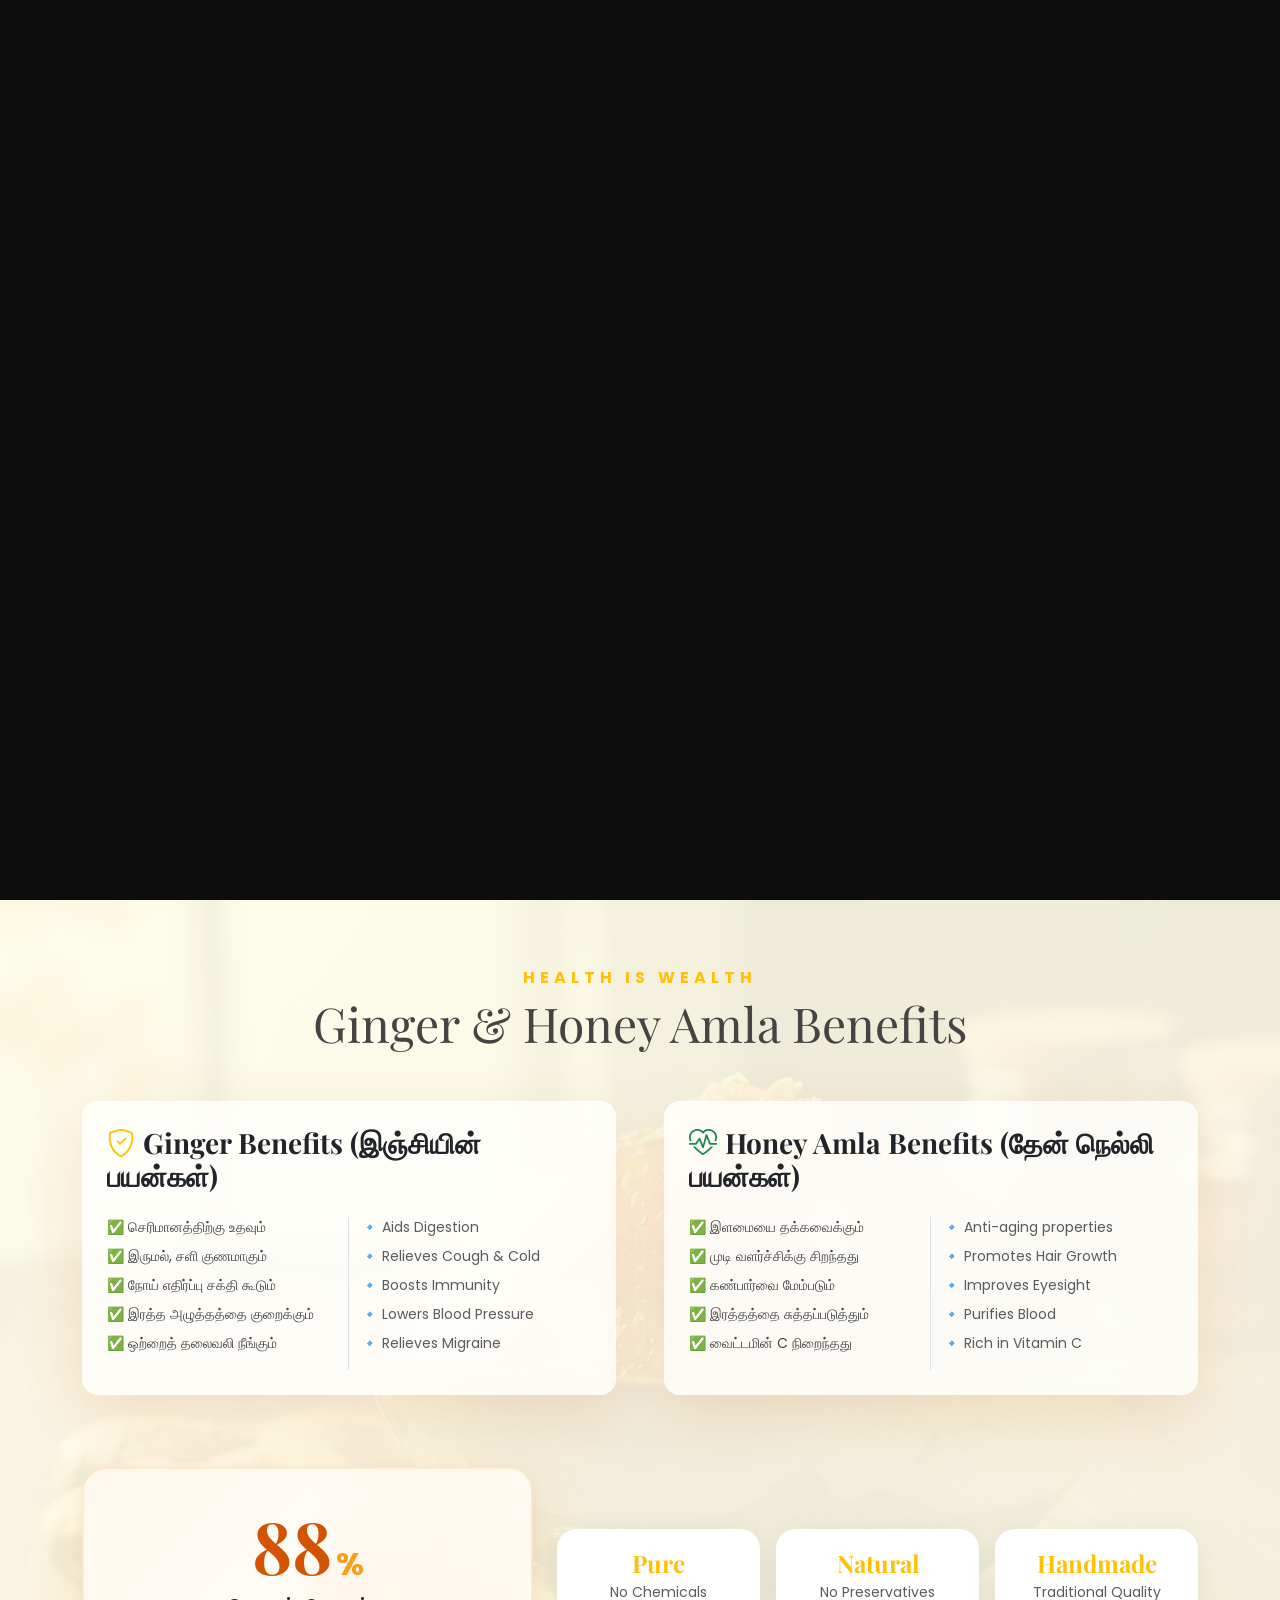
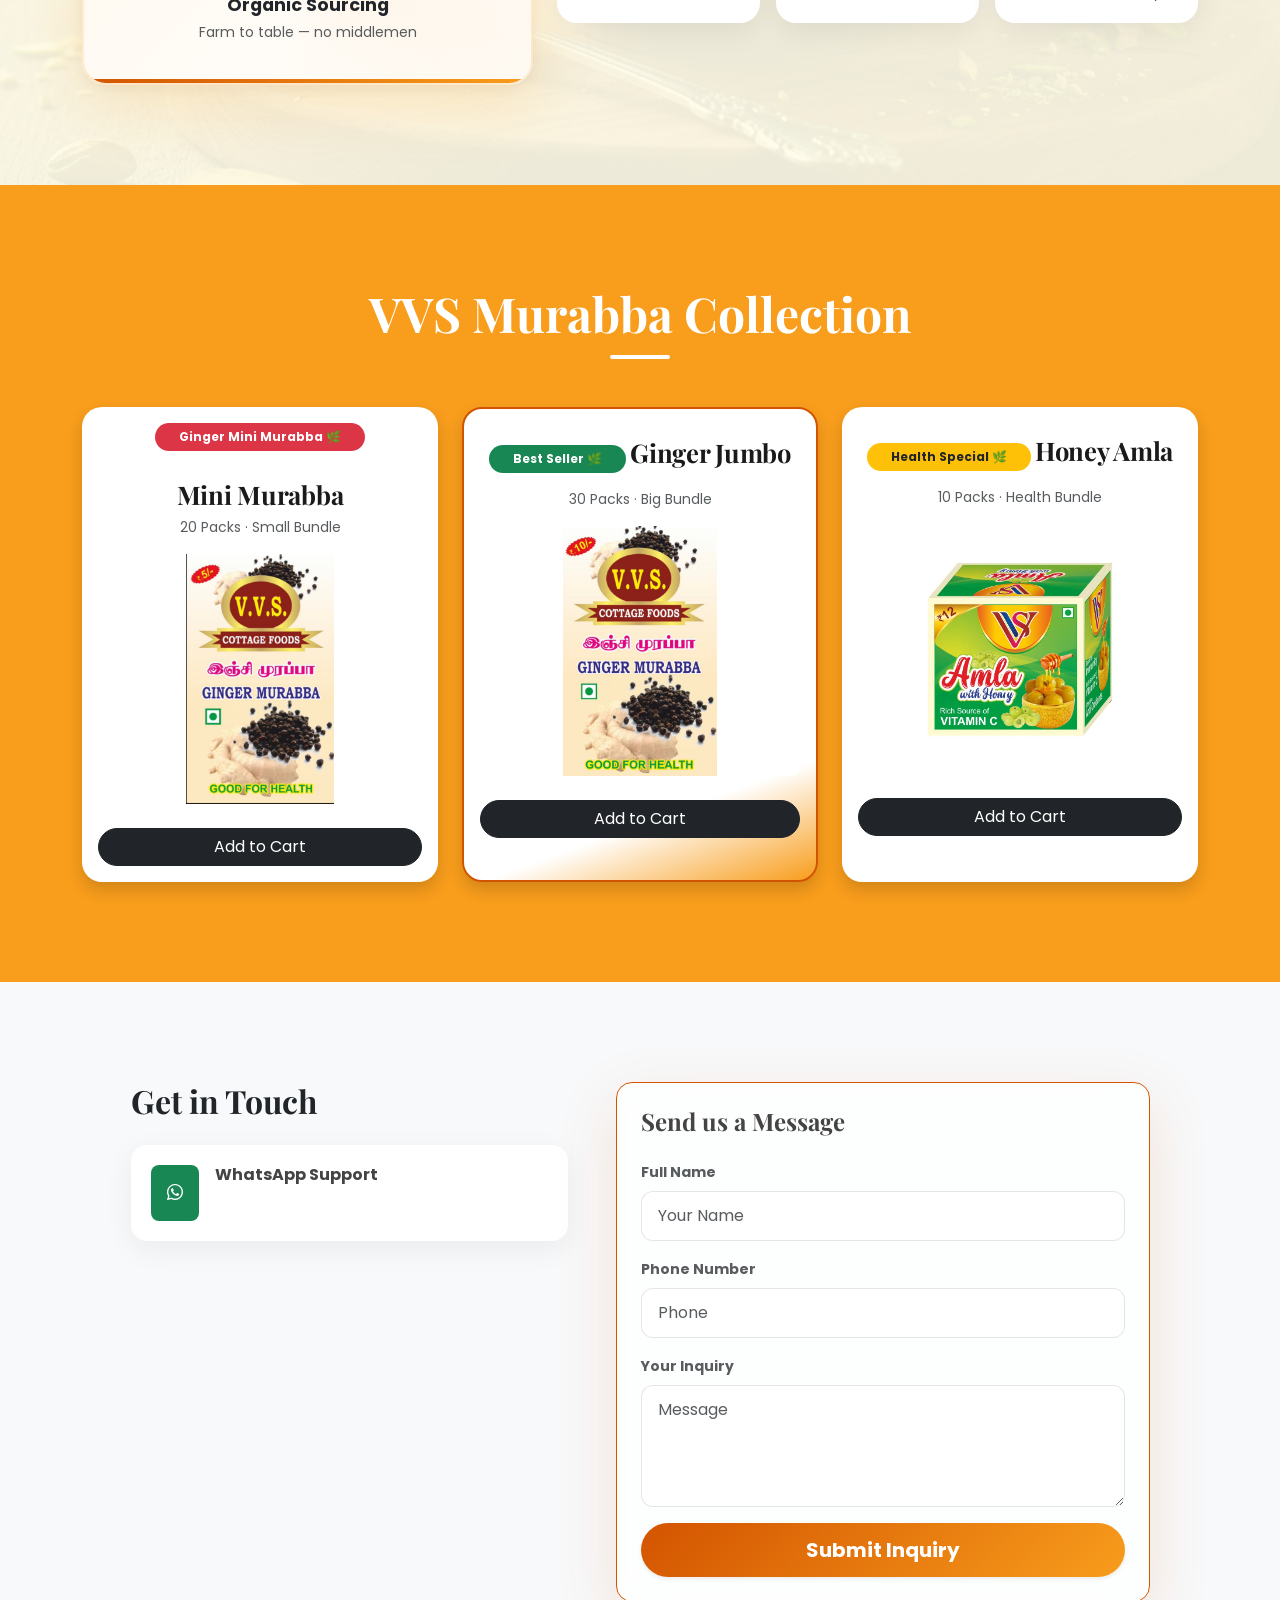
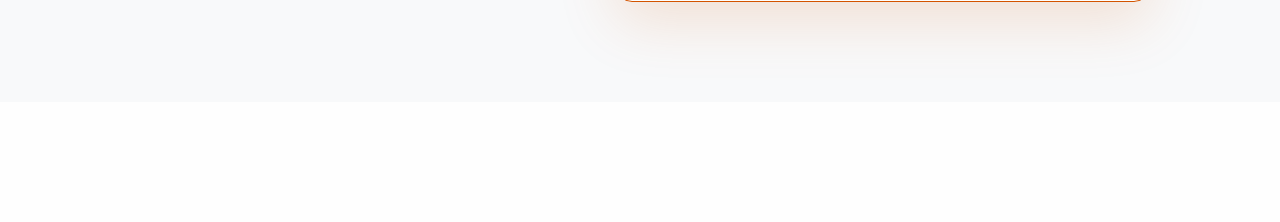
<file: index.html>
<!DOCTYPE html>
<html lang="en">

<head>
    <meta charset="UTF-8">
    <meta name="viewport" content="width=device-width, initial-scale=1.0">
    <title>VVS Ginger Murabba | Premium Candies</title>
    <link href="https://cdn.jsdelivr.net/npm/bootstrap@5.3.0/dist/css/bootstrap.min.css" rel="stylesheet">
    <link href="https://fonts.googleapis.com/css2?family=Playfair+Display:ital,wght@0,400;0,700;1,400&family=Poppins:wght@300;400;600&display=swap" rel="stylesheet">
    <link rel="stylesheet" href="https://cdn.jsdelivr.net/npm/bootstrap-icons@1.11.0/font/bootstrap-icons.css">
    <link rel="stylesheet" href="style.css">
</head>

<body>

<!-- ══════════════════════════════════════════════
     PREMIUM LUXURY LOADER
══════════════════════════════════════════════ -->
<div id="page-loader">
    <div class="loader-ambient"></div>
    <div class="loader-shimmer"></div>
    <div class="loader-orb"></div>
    <div class="loader-orb"></div>
    <div class="loader-orb"></div>
    <div class="loader-veil loader-veil-left"></div>
    <div class="loader-veil loader-veil-right"></div>
    <div class="loader-inner">
        <div class="loader-emblem">
            <svg class="loader-ring-svg" viewBox="0 0 120 120" xmlns="http://www.w3.org/2000/svg">
                <circle class="loader-ring-track" cx="60" cy="60" r="54"/>
                <circle class="loader-ring-fill" cx="60" cy="60" r="54"/>
            </svg>
            <div class="loader-logo-box">
                <span class="loader-logo-vvs">VVS</span>
            </div>
        </div>
        <div class="loader-brand-name">
            <span class="lbn-char" style="--ci:0">G</span><span class="lbn-char" style="--ci:1">i</span><span class="lbn-char" style="--ci:2">n</span><span class="lbn-char" style="--ci:3">g</span><span class="lbn-char" style="--ci:4">e</span><span class="lbn-char" style="--ci:5">r</span>
            <span class="lbn-space"> </span>
            <span class="lbn-char lbn-gold" style="--ci:6">M</span><span class="lbn-char lbn-gold" style="--ci:7">u</span><span class="lbn-char lbn-gold" style="--ci:8">r</span><span class="lbn-char lbn-gold" style="--ci:9">a</span><span class="lbn-char lbn-gold" style="--ci:10">b</span><span class="lbn-char lbn-gold" style="--ci:11">b</span><span class="lbn-char lbn-gold" style="--ci:12">a</span>
        </div>
        <div class="loader-tagline-lux">Traditional Taste · Premium Quality</div>
        <div class="loader-progress-wrap">
            <div class="loader-progress-line"></div>
        </div>
    </div>
</div>

<!-- PAGE WIPE OVERLAY -->
<div id="page-wipe"></div>

<!-- ══════════════════════════════════════════════
     NAVBAR
══════════════════════════════════════════════ -->
<nav class="navbar navbar-expand-lg sticky-top shadow-sm" id="mainNav">
    <div class="container">
        <a class="navbar-brand fw-bold" href="#home">
            <span style="color: #f89d1c;">VVS</span> GINGER MURABBA
        </a>
        <button class="navbar-toggler" type="button" data-bs-toggle="collapse" data-bs-target="#navbarNav">
            <span class="navbar-toggler-icon"></span>
        </button>
        <div class="collapse navbar-collapse" id="navbarNav">
            <ul class="navbar-nav ms-auto text-center">
                <li class="nav-item"><a class="nav-link" href="#home">HOME</a></li>
                <li class="nav-item"><a class="nav-link" href="#about">PRODUCTS BENEFITS</a></li>
                <li class="nav-item"><a class="nav-link" href="#candies">MURABBA TYPES</a></li>
                <li class="nav-item"><a class="nav-link" href="#contact">CONTACT</a></li>
            </ul>
        </div>
    </div>
</nav>

<!-- ══════════════════════════════════════════════
     HERO SECTION
══════════════════════════════════════════════ -->
<header id="home" class="hero-section">
    <div class="hero-parallax-bg" id="heroBg"></div>
    <div class="hero-overlay"></div>
    <div class="container text-center hero-content" id="heroContent">
        <div class="kinetic-line" style="--delay:0.2s">
            <span class="kinetic-word">VVS</span>
        </div>
        <div class="kinetic-line" style="--delay:0.5s">
            <span class="kinetic-word">Ginger</span>
        </div>
        <div class="kinetic-line" style="--delay:0.8s">
            <span class="kinetic-word w-gold">Murabba</span>
        </div>
        <p class="hero-sub kinetic-fade" style="--delay:1.2s">Traditional Taste. Modern Health. Premium Quality.</p>
        <a href="#candies" class="btn btn-ginger btn-lg kinetic-fade" style="--delay:1.5s">View Our Murabba Menu</a>
    </div>
    <div class="hero-particles" id="heroParticles"></div>
</header>

<!-- ══════════════════════════════════════════════
     ABOUT / BENEFITS
══════════════════════════════════════════════ -->
<section id="about" class="section-padding reveal-section">
    <div class="container">
        <div class="text-center mb-5 reveal-up" style="--rv:0s">
            <h6 class="text-warning fw-bold text-uppercase letter-space">Health is Wealth</h6>
            <h2 class="display-5 mb-4">Ginger & Honey Amla Benefits</h2>
        </div>

        <div class="row g-5">
            <div class="col-lg-6 reveal-up" style="--rv:0.15s">
                <div class="glass-card p-4 rounded-4 h-100 border-top border-warning border-5">
                    <h3 class="fw-bold mb-4 text-dark"><i class="bi bi-shield-check text-warning me-2"></i>Ginger Benefits (இஞ்சியின் பயன்கள்)</h3>
                    <div class="row">
                        <div class="col-6 border-end">
                            <ul class="list-unstyled small">
                                <li class="mb-2 benefit-item">✅ செரிமானத்திற்கு உதவும்</li>
                                <li class="mb-2 benefit-item">✅ இருமல், சளி குணமாகும்</li>
                                <li class="mb-2 benefit-item">✅ நோய் எதிர்ப்பு சக்தி கூடும்</li>
                                <li class="mb-2 benefit-item">✅ இரத்த அழுத்தத்தை குறைக்கும்</li>
                                <li class="mb-2 benefit-item">✅ ஒற்றைத் தலைவலி நீங்கும்</li>
                            </ul>
                        </div>
                        <div class="col-6">
                            <ul class="list-unstyled small text-muted">
                                <li class="mb-2 benefit-item">🔹 Aids Digestion</li>
                                <li class="mb-2 benefit-item">🔹 Relieves Cough & Cold</li>
                                <li class="mb-2 benefit-item">🔹 Boosts Immunity</li>
                                <li class="mb-2 benefit-item">🔹 Lowers Blood Pressure</li>
                                <li class="mb-2 benefit-item">🔹 Relieves Migraine</li>
                            </ul>
                        </div>
                    </div>
                </div>
            </div>

            <div class="col-lg-6 reveal-up" style="--rv:0.3s">
                <div class="glass-card p-4 rounded-4 h-100 border-top border-success border-5">
                    <h3 class="fw-bold mb-4 text-dark"><i class="bi bi-heart-pulse text-success me-2"></i>Honey Amla Benefits (தேன் நெல்லி பயன்கள்)</h3>
                    <div class="row">
                        <div class="col-6 border-end">
                            <ul class="list-unstyled small">
                                <li class="mb-2 benefit-item">✅ இளமையை தக்கவைக்கும்</li>
                                <li class="mb-2 benefit-item">✅ முடி வளர்ச்சிக்கு சிறந்தது</li>
                                <li class="mb-2 benefit-item">✅ கண்பார்வை மேம்படும்</li>
                                <li class="mb-2 benefit-item">✅ இரத்தத்தை சுத்தப்படுத்தும்</li>
                                <li class="mb-2 benefit-item">✅ வைட்டமின் C நிறைந்தது</li>
                            </ul>
                        </div>
                        <div class="col-6">
                            <ul class="list-unstyled small text-muted">
                                <li class="mb-2 benefit-item">🔹 Anti-aging properties</li>
                                <li class="mb-2 benefit-item">🔹 Promotes Hair Growth</li>
                                <li class="mb-2 benefit-item">🔹 Improves Eyesight</li>
                                <li class="mb-2 benefit-item">🔹 Purifies Blood</li>
                                <li class="mb-2 benefit-item">🔹 Rich in Vitamin C</li>
                            </ul>
                        </div>
                    </div>
                </div>
            </div>
        </div>

        <!-- STATS ROW: 100% Organic hero-sized, others uniform -->
        <div class="row mt-5 g-4 text-center align-items-center">

            <!-- 100% ORGANIC — HERO SIZE -->
            <div class="col-12 col-md-5 reveal-up" style="--rv:0s">
                <div class="stat-pill-hero">
                    <div style="position:relative;z-index:1;">
                        <div class="d-flex justify-content-center align-items-baseline gap-1">
                            <span class="hero-counter-num counter-num" data-target="100">0</span>
                            <span class="hero-pct">%</span>
                        </div>
                        <p class="fw-bold text-dark mb-0 mt-1" style="font-size:1.1rem;">Organic Sourcing</p>
                        <p class="text-muted small mt-1 mb-0">Farm to table — no middlemen</p>
                    </div>
                </div>
            </div>

            <!-- 3 SMALL PILLS — SAME SIZE -->
            <div class="col-12 col-md-7 reveal-up" style="--rv:0.1s">
                <div class="row g-3">
                    <div class="col-4">
                        <div class="stat-pill">
                            <h4 class="fw-bold text-warning mb-0">Pure</h4>
                            <p class="small text-muted mt-1 mb-0">No Chemicals</p>
                        </div>
                    </div>
                    <div class="col-4">
                        <div class="stat-pill">
                            <h4 class="fw-bold text-warning mb-0">Natural</h4>
                            <p class="small text-muted mt-1 mb-0">No Preservatives</p>
                        </div>
                    </div>
                    <div class="col-4">
                        <div class="stat-pill">
                            <h4 class="fw-bold text-warning mb-0">Handmade</h4>
                            <p class="small text-muted mt-1 mb-0">Traditional Quality</p>
                        </div>
                    </div>
                </div>
            </div>

        </div>
    </div>
</section>

<!-- ══════════════════════════════════════════════
     PRODUCTS — COLLAPSE → EXPAND ON SCROLL
══════════════════════════════════════════════ -->
<section id="candies" class="section-padding bg-ginger reveal-section">
    <div class="container">
        <div class="text-center mb-5 reveal-up" style="--rv:0s">
            <h2 class="display-5 fw-bold text-white">VVS Murabba Collection</h2>
            <div class="title-underline"></div>
        </div>
        <div class="row g-4 justify-content-center" id="candyRow">

            <div class="col-md-4 col-sm-6 candy-col">
                <div class="candy-card text-center h-100 shadow border-0 p-3">
                    <div class="badge bg-danger mb-3 p-2 px-4 rounded-pill pulse-badge">Ginger Mini Murabba 🌿</div>
                    <div class="product-name-display">Mini Murabba</div>
                    <p class="text-muted small mb-3">20 Packs · Small Bundle</p>
                    <div class="img-container mb-3">
                        <img src="image/5gin.jpeg" class="img-fluid rounded-3" alt="Mini Murabba">
                    </div>
                    <button class="btn btn-dark rounded-pill w-100 mt-2 add-cart-btn" onclick="addToCart('Mini Murabba', event)">
                        <span class="btn-inner">Add to Cart</span>
                        <span class="btn-ripple"></span>
                    </button>
                </div>
            </div>

            <div class="col-md-4 col-sm-6 candy-col">
                <div class="candy-card featured-card text-center h-100 shadow border-0 p-3">
                    <div class="badge bg-success mb-3 p-2 px-4 rounded-pill pulse-badge">Best Seller 🌿</div>
                    <div class="product-name-display">Ginger Jumbo</div>
                    <p class="text-muted small mb-3">30 Packs · Big Bundle</p>
                    <div class="img-container mb-3">
                        <img src="image/ging.jpeg" class="img-fluid rounded-3" alt="Ginger Jumbo">
                    </div>
                    <button class="btn btn-dark rounded-pill w-100 mt-2 add-cart-btn" onclick="addToCart('Ginger Jumbo', event)">
                        <span class="btn-inner">Add to Cart</span>
                        <span class="btn-ripple"></span>
                    </button>
                </div>
            </div>

            <div class="col-md-4 col-sm-6 candy-col">
                <div class="candy-card text-center h-100 shadow border-0 p-3">
                    <div class="badge bg-warning text-dark mb-3 p-2 px-4 rounded-pill pulse-badge">Health Special 🌿</div>
                    <div class="product-name-display">Honey Amla</div>
                    <p class="text-muted small mb-3">10 Packs · Health Bundle</p>
                    <div class="img-container mb-3">
                        <img src="image/amla.jpeg" class="img-fluid rounded-3" alt="Honey Amla">
                    </div>
                    <button class="btn btn-dark rounded-pill w-100 mt-2 add-cart-btn" onclick="addToCart('Honey Amla', event)">
                        <span class="btn-inner">Add to Cart</span>
                        <span class="btn-ripple"></span>
                    </button>
                </div>
            </div>

        </div>
    </div>
</section>

<!-- ══════════════════════════════════════════════
     CART BAR
══════════════════════════════════════════════ -->
<div id="cart-status" class="cart-bar shadow-lg">
    <div class="container">
        <div class="row align-items-center g-2 text-center text-md-start">
            <div class="col-md-3 col-12 text-white">
                <span class="me-3">Items: <span id="count" class="fw-bold text-warning">0</span></span>
            </div>
            <div class="col-md-7 col-12">
                <div class="d-flex justify-content-center">
                    <input type="text" id="cartUserName" class="form-control form-control-sm me-2 cart-input" placeholder="Name">
                    <input type="tel" id="cartUserPhone" class="form-control form-control-sm me-2 cart-input" placeholder="Phone">
                    <button class="btn btn-sm btn-warning fw-bold px-3" onclick="sendOrder()">Order Now 🚀</button>
                </div>
            </div>
            <div class="col-md-2 col-12 text-md-end text-center">
                <button class="btn btn-sm btn-outline-light" onclick="resetCart()">Reset</button>
            </div>
        </div>
    </div>
</div>

<!-- ══════════════════════════════════════════════
     CONTACT
══════════════════════════════════════════════ -->
<section id="contact" class="section-padding bg-light reveal-section">
    <div class="container">
        <div class="row g-5 justify-content-center">
            <div class="col-md-5 reveal-up" style="--rv:0s">
                <h2 class="mb-4 fw-bold text-dark">Get in Touch</h2>
                <div class="d-flex align-items-start mb-4 glass-contact-item">
                    <div class="bg-success text-white p-3 rounded-3 me-3">
                        <a href="https://wa.me/918489884354" target="_blank" style="text-decoration: none; color: inherit;"><i class="bi bi-whatsapp"></i></a>
                    </div>
                    <div><h6 class="fw-bold mb-1">WhatsApp Support</h6></div>
                </div>
            </div>
            <div class="col-md-6 reveal-up" style="--rv:0.2s">
                <div class="glass-card p-4 rounded-4 border-top border-ginger border-5">
                    <h4 class="mb-4 fw-bold">Send us a Message</h4>
                    <form id="contactForm">
                        <div class="mb-3">
                            <label class="form-label small fw-bold text-muted">Full Name</label>
                            <input type="text" id="userName" class="form-control fancy-input" placeholder="Your Name" required>
                        </div>
                        <div class="mb-3">
                            <label class="form-label small fw-bold text-muted">Phone Number</label>
                            <input type="tel" id="userPhone" class="form-control fancy-input" placeholder="Phone" required>
                        </div>
                        <div class="mb-3">
                            <label class="form-label small fw-bold text-muted">Your Inquiry</label>
                            <textarea id="userMsg" class="form-control fancy-input" rows="4" placeholder="Message" required></textarea>
                        </div>
                        <button type="submit" class="btn btn-ginger btn-lg w-100 fw-bold shadow-sm">Submit Inquiry</button>
                    </form>
                </div>
            </div>
        </div>
    </div>
</section>

<!-- ══════════════════════════════════════════════
     FOOTER — DO NOT CHANGE
══════════════════════════════════════════════ -->
<footer class="text-center py-4 bg-dark text-white">
    <p class="mb-0">&copy; 2026 VVS Ginger Murabba</p>
    <div class="footer-side text-end">
        <div class="footer-left-side">
            <div class="created-inline-wrapper">
                <span class="created-text">Created by</span>
                <a href="https://madhavan1341.github.io/MatrixBytes/" target="_blank" class="matrix-brand" id="matrix-brand-hover">
                    <div class="matrix-logo-circle-zoom">
                        <img src="image/MB.png" alt="MatrixBytes Logo">
                    </div>
                    <span class="matrix-text">
                        <span class="m-red">Matrix</span><span class="b-white">Bytes</span>
                    </span>
                    <div id="glitter-container"></div>
                </a>
            </div>
        </div>
    </div>
</footer>

<script src="https://cdn.jsdelivr.net/npm/bootstrap@5.3.0/dist/js/bootstrap.bundle.min.js"></script>
<script>
/* ═══════════════════════════════════════════
   LOADER — animations start immediately, exit at 3s
═══════════════════════════════════════════ */
(function(){
    const loader = document.getElementById('page-loader');
    // Timer starts the moment this script runs — not waiting for fonts/images
    const MIN_MS = 3000;

    function exitLoader(){
        if(loader && !loader.classList.contains('loader-exit')){
            loader.classList.add('loader-exit');
            setTimeout(()=>{ loader.style.display = 'none'; }, 1000);
        }
    }

    // Exit exactly MIN_MS after script runs
    setTimeout(exitLoader, MIN_MS);
})();

/* ═══════════════════════════════════════════
   PAGE WIPE TRANSITION
═══════════════════════════════════════════ */
document.querySelectorAll('a[href^="#"]').forEach(link => {
    link.addEventListener('click', function(){
        const wipe = document.getElementById('page-wipe');
        wipe.classList.add('wipe-in');
        setTimeout(()=>{ wipe.classList.remove('wipe-in'); wipe.classList.add('wipe-out'); }, 300);
        setTimeout(()=>{ wipe.classList.remove('wipe-out'); }, 700);
    });
});

/* ═══════════════════════════════════════════
   HERO PARALLAX
═══════════════════════════════════════════ */
const heroBg = document.getElementById('heroBg');
window.addEventListener('scroll', ()=>{
    const sy = window.scrollY;
    if(heroBg) heroBg.style.transform = `translateY(${sy * 0.4}px)`;
});

/* ═══════════════════════════════════════════
   HERO FLOATING PARTICLES
═══════════════════════════════════════════ */
(function(){
    const container = document.getElementById('heroParticles');
    if(!container) return;
    for(let i=0;i<22;i++){
        const p = document.createElement('div');
        p.className = 'hparticle';
        p.style.cssText = `
            left:${Math.random()*100}%;
            top:${Math.random()*100}%;
            width:${4+Math.random()*8}px;
            height:${4+Math.random()*8}px;
            animation-delay:${Math.random()*5}s;
            animation-duration:${5+Math.random()*8}s;
            opacity:${0.2+Math.random()*0.5};
        `;
        container.appendChild(p);
    }
})();

/* ═══════════════════════════════════════════
   SCROLL REVEAL (general)
═══════════════════════════════════════════ */
const revealEls = document.querySelectorAll('.reveal-up');
const revealObserver = new IntersectionObserver((entries)=>{
    entries.forEach(entry=>{
        if(entry.isIntersecting){
            const el = entry.target;
            el.style.transitionDelay = el.style.getPropertyValue('--rv') || '0s';
            el.classList.add('revealed');
            revealObserver.unobserve(el);
        }
    });
}, { threshold: 0.15 });
revealEls.forEach(el => revealObserver.observe(el));

/* ═══════════════════════════════════════════
   CANDY CARDS — COLLAPSE → EXPAND ON SCROLL
═══════════════════════════════════════════ */
const candyCols = document.querySelectorAll('.candy-col');
const cardObserver = new IntersectionObserver((entries)=>{
    entries.forEach(entry=>{
        if(entry.isIntersecting){
            // Trigger the expand animation
            entry.target.querySelector('.candy-card').classList.add('card-revealed');
            cardObserver.unobserve(entry.target);
        }
    });
}, { threshold: 0.18 });
candyCols.forEach(col => cardObserver.observe(col));

/* ═══════════════════════════════════════════
   COUNTER ANIMATION
═══════════════════════════════════════════ */
const counterEls = document.querySelectorAll('.counter-num');
const counterObserver = new IntersectionObserver((entries)=>{
    entries.forEach(entry=>{
        if(entry.isIntersecting){
            const el = entry.target;
            const target = parseInt(el.dataset.target);
            let current = 0;
            const step = target / 70;
            const timer = setInterval(()=>{
                current += step;
                if(current >= target){ current = target; clearInterval(timer); }
                el.textContent = Math.floor(current);
            }, 16);
            counterObserver.unobserve(el);
        }
    });
}, { threshold: 0.5 });
counterEls.forEach(el => counterObserver.observe(el));

/* ═══════════════════════════════════════════
   BUTTON RIPPLE
═══════════════════════════════════════════ */
document.querySelectorAll('.add-cart-btn').forEach(btn => {
    btn.addEventListener('click', function(e){
        const ripple = this.querySelector('.btn-ripple');
        if(!ripple) return;
        const rect = this.getBoundingClientRect();
        ripple.style.left = (e.clientX - rect.left) + 'px';
        ripple.style.top = (e.clientY - rect.top) + 'px';
        ripple.classList.remove('ripple-anim');
        void ripple.offsetWidth;
        ripple.classList.add('ripple-anim');
    });
});

/* ═══════════════════════════════════════════
   NAVBAR SCROLL EFFECT
═══════════════════════════════════════════ */
window.addEventListener('scroll', ()=>{
    const nav = document.getElementById('mainNav');
    if(window.scrollY > 60){ nav.classList.add('nav-scrolled'); }
    else { nav.classList.remove('nav-scrolled'); }
});

/* ═══════════════════════════════════════════
   PARTICLE BURST on Add to Cart
═══════════════════════════════════════════ */
function spawnBurst(x, y){
    const colors = ['#f89d1c','#d35400','#fff','#ffd580','#b8440a'];
    for(let i = 0; i < 18; i++){
        const p = document.createElement('div');
        p.className = 'burst-particle';
        const angle = (Math.PI * 2 / 18) * i;
        const dist = 60 + Math.random() * 60;
        p.style.cssText = `
            left:${x}px; top:${y}px;
            background:${colors[Math.floor(Math.random()*colors.length)]};
            --bx:${Math.cos(angle)*dist}px;
            --by:${Math.sin(angle)*dist}px;
            width:${5+Math.random()*6}px;
            height:${5+Math.random()*6}px;
            animation-duration:${0.6+Math.random()*0.4}s;
        `;
        document.body.appendChild(p);
        setTimeout(()=> p.remove(), 1000);
    }
}

/* ═══════════════════════════════════════════
   CART LOGIC
═══════════════════════════════════════════ */
let totalItems = 0;
let cartContents = {};
const myNumber = "918489884354";

function addToCart(itemName, event) {
    // Particle burst
    if(event){
        spawnBurst(event.clientX, event.clientY);
    }

    document.getElementById('cart-status').style.display = 'block';
    const footer = document.querySelector('footer');
    if(footer) footer.style.display = 'none';
    totalItems++;
    cartContents[itemName] = (cartContents[itemName] || 0) + 1;
    document.getElementById('count').innerText = totalItems;
    const cartBar = document.getElementById('cart-status');
    cartBar.classList.remove('cart-bounce');
    void cartBar.offsetWidth;
    cartBar.classList.add('cart-bounce');
}

function resetCart() {
    totalItems = 0; cartContents = {};
    document.getElementById('count').innerText = '0';
    document.getElementById('cart-status').style.display = 'none';
    const footer = document.querySelector('footer');
    if(footer) footer.style.display = 'block';
}

function sendOrder() {
    let name = document.getElementById('cartUserName').value.trim();
    let phone = document.getElementById('cartUserPhone').value.trim();
    if(!name || !phone){ alert("Please enter Name and Phone in the bar to order!"); return; }

    let itemLines = '';
    for(let item in cartContents){
        const qty = cartContents[item];
        itemLines += `%0AProduct: ${item}%0AQuantity: ${qty} Box${qty > 1 ? 'es' : ''}%0A`;
    }

    let orderMsg =
        `Hello,%0A%0AI would like to order:%0A${itemLines}%0APlease share the price and confirm my order.%0A%0AName: ${name}%0APhone: ${phone}`;

    window.open(`https://wa.me/${myNumber}?text=${orderMsg}`, '_blank');
}

const contactForm = document.getElementById('contactForm');
if(contactForm){
    contactForm.addEventListener('submit', function(e){
        e.preventDefault();
        let name = document.getElementById('userName').value;
        let phone = document.getElementById('userPhone').value;
        let msg = document.getElementById('userMsg').value;
        let queryMsg = `*VVS Inquiry*%0A%0A*Name:* ${name}%0A*Phone:* ${phone}%0A*Message:* ${msg}`;
        window.open(`https://wa.me/${myNumber}?text=${queryMsg}`, '_blank');
    });
}

/* ═══════════════════════════════════════════
   MATRIXBYTES GLITTER — UNCHANGED
═══════════════════════════════════════════ */
document.addEventListener('DOMContentLoaded', () => {
    const brandLink = document.getElementById('matrix-brand-hover');
    const glitterBox = document.getElementById('glitter-container');
    let dustInterval;

    function createDust() {
        const colors = ['#FF0000', '#FFFFFF', '#FF8888'];
        for(let i=0;i<6;i++){
            const dust = document.createElement('div');
            dust.className = 'star-dust';
            dust.style.backgroundColor = colors[Math.floor(Math.random()*colors.length)];
            const x = (Math.random()-0.5)*80+'px';
            const y = (Math.random()-0.5)*80+'px';
            dust.style.setProperty('--x', x);
            dust.style.setProperty('--y', y);
            dust.style.left = '50%';
            dust.style.top = '50%';
            glitterBox.appendChild(dust);
            setTimeout(()=>dust.remove(), 1000);
        }
    }

    if(brandLink){
        brandLink.addEventListener('mouseenter',()=>{ dustInterval = setInterval(createDust,150); });
        brandLink.addEventListener('mouseleave',()=>{ clearInterval(dustInterval); });
        brandLink.addEventListener('click', createDust);
    }
});
</script>
</body>
</html>
</file>
<file: style.css>
/* ════════════════════════════════════════════════
   VVS GINGER MURABBA — STYLE.CSS
   Premium Luxury Edition v2
════════════════════════════════════════════════ */

:root {
    --ginger: #f89d1c;
    --ginger-dark: #d35400;
    --ginger-deep: #b8440a;
    --cream: #fffaf0;
    --dark: #1a1a1a;
    --glass-bg: rgba(255,255,255,0.72);
    --glass-blur: blur(18px);
    --glass-border: rgba(255,255,255,0.4);
    --shadow-warm: 0 20px 60px rgba(211,84,0,0.15);
    --transition: cubic-bezier(0.25, 0.46, 0.45, 0.94);
    --ease-out-expo: cubic-bezier(0.16, 1, 0.3, 1);
}

*, *::before, *::after { box-sizing: border-box; }
html { scroll-behavior: smooth; }

body {
    font-family: 'Poppins', sans-serif;
    color: #444;
    padding-bottom: 120px;
    cursor: auto; /* ── NORMAL CURSOR ── */
    overflow-x: hidden;
    background: #fefefe;
}

h1, h2, h3, h4 { font-family: 'Playfair Display', serif; }

/* ════════════════════════════════════════════════
   PREMIUM LUXURY LOADER  (SLOW & SMOOTH)
════════════════════════════════════════════════ */
#page-loader {
    position: fixed;
    inset: 0;
    z-index: 99999;
    display: flex;
    align-items: center;
    justify-content: center;
    background: #0d0d0d;
    overflow: hidden;
}

.loader-ambient {
    position: absolute;
    inset: 0;
    background: radial-gradient(ellipse 60% 50% at 50% 50%, rgba(248,157,28,0.12) 0%, transparent 70%);
    animation: ambientPulse 2.5s ease-in-out infinite alternate;
}

@keyframes ambientPulse {
    from { opacity: 0.5; transform: scale(1); }
    to   { opacity: 1;   transform: scale(1.08); }
}

/* Gold shimmer sweep across loader bg */
.loader-shimmer {
    position: absolute;
    inset: 0;
    background: linear-gradient(105deg, transparent 40%, rgba(248,157,28,0.06) 50%, transparent 60%);
    animation: shimmerSweep 3.5s ease-in-out 0s infinite;
}

@keyframes shimmerSweep {
    0%   { transform: translateX(-100%); }
    100% { transform: translateX(200%); }
}

/* Curtain veils */
.loader-veil {
    position: absolute;
    top: 0;
    width: 50%;
    height: 100%;
    background: #0d0d0d;
    z-index: 10;
    pointer-events: none;
    transition: transform 0s;
}

.loader-veil-left  { left: 0;  transform-origin: left; }
.loader-veil-right { right: 0; transform-origin: right; }

#page-loader.loader-exit .loader-veil-left {
    transform: translateX(-100%);
    transition: transform 0.9s var(--ease-out-expo) 0.1s;
}
#page-loader.loader-exit .loader-veil-right {
    transform: translateX(100%);
    transition: transform 0.9s var(--ease-out-expo) 0.1s;
}

#page-loader.loader-exit .loader-inner {
    opacity: 0;
    transform: translateY(-20px) scale(0.94);
    transition: opacity 0.4s ease, transform 0.4s ease;
}

/* Floating gold orbs behind emblem */
.loader-orb {
    position: absolute;
    border-radius: 50%;
    background: var(--ginger);
    filter: blur(40px);
    opacity: 0;
    animation: orbFloat 5s ease-in-out infinite;
}
.loader-orb:nth-child(1){ width:180px;height:180px;top:10%;left:15%;animation-delay:0s;  animation-duration:6s; }
.loader-orb:nth-child(2){ width:120px;height:120px;bottom:15%;right:12%;animation-delay:1.2s;animation-duration:7s;}
.loader-orb:nth-child(3){ width:90px; height:90px; top:55%;left:60%;animation-delay:2.5s;animation-duration:5.5s;}

@keyframes orbFloat {
    0%,100%{ opacity:0;   transform:translateY(0)  scale(1); }
    50%    { opacity:0.07;transform:translateY(-30px) scale(1.1); }
}

/* Center composition */
.loader-inner {
    display: flex;
    flex-direction: column;
    align-items: center;
    gap: 20px;
    position: relative;
    z-index: 5;
    transition: opacity 0s, transform 0s;
}

/* Emblem: ring + monogram */
.loader-emblem {
    position: relative;
    width: 120px;
    height: 120px;
    display: flex;
    align-items: center;
    justify-content: center;
}

/* Outer rotating ring (extra flair) */
.loader-emblem::before {
    content: '';
    position: absolute;
    inset: -8px;
    border-radius: 50%;
    border: 1px dashed rgba(248,157,28,0.2);
    animation: outerRingSpin 12s linear infinite;
}

@keyframes outerRingSpin {
    to { transform: rotate(360deg); }
}

.loader-ring-svg {
    position: absolute;
    inset: 0;
    width: 100%;
    height: 100%;
    transform: rotate(-90deg);
}

.loader-ring-track {
    fill: none;
    stroke: rgba(248,157,28,0.10);
    stroke-width: 2.5;
}

.loader-ring-fill {
    fill: none;
    stroke: var(--ginger);
    stroke-width: 2.5;
    stroke-linecap: round;
    stroke-dasharray: 339.3;
    stroke-dashoffset: 339.3;
    animation: ringDraw 1.4s var(--ease-out-expo) 0s forwards;
    filter: drop-shadow(0 0 8px rgba(248,157,28,0.8));
}

@keyframes ringDraw {
    from { stroke-dashoffset: 339.3; }
    to   { stroke-dashoffset: 0; }
}

.loader-logo-box {
    display: flex;
    align-items: center;
    justify-content: center;
    width: 84px;
    height: 84px;
    border-radius: 50%;
    border: 1px solid rgba(248,157,28,0.20);
    background: rgba(248,157,28,0.05);
    animation: monogramReveal 0.5s var(--ease-out-expo) 0.3s both;
}

@keyframes monogramReveal {
    from { opacity: 0; transform: scale(0.6) rotateY(30deg); filter: blur(8px); }
    to   { opacity: 1; transform: scale(1)   rotateY(0deg);  filter: blur(0); }
}

.loader-logo-vvs {
    font-family: 'Playfair Display', serif;
    font-size: 1.9rem;
    font-weight: 700;
    color: var(--ginger);
    letter-spacing: 2px;
    text-shadow: 0 0 30px rgba(248,157,28,0.7);
}

/* Brand name: letter-by-letter reveal */
.loader-brand-name {
    display: flex;
    align-items: baseline;
    gap: 1px;
    font-family: 'Poppins', sans-serif;
    font-size: 1.05rem;
    font-weight: 300;
    letter-spacing: 6px;
    text-transform: uppercase;
    color: rgba(255,255,255,0.85);
}

.lbn-space { width: 10px; display: inline-block; }

.lbn-char {
    display: inline-block;
    animation: charRise 0.4s var(--ease-out-expo) both;
    animation-delay: calc(var(--ci) * 0.04s + 0.5s);
    opacity: 0;
}

.lbn-gold {
    color: var(--ginger);
    text-shadow: 0 0 16px rgba(248,157,28,0.55);
}

@keyframes charRise {
    from { opacity: 0; transform: translateY(16px); filter: blur(3px); }
    to   { opacity: 1; transform: translateY(0);    filter: blur(0); }
}

.loader-tagline-lux {
    font-family: 'Poppins', sans-serif;
    font-size: 0.65rem;
    font-weight: 300;
    letter-spacing: 5px;
    text-transform: uppercase;
    color: rgba(255,255,255,0.28);
    animation: fadeInUp 0.5s 1.1s var(--transition) both;
}

.loader-progress-wrap {
    width: 200px;
    height: 1px;
    background: rgba(255,255,255,0.08);
    border-radius: 99px;
    overflow: hidden;
    margin-top: 4px;
    position: relative;
}

.loader-progress-line {
    height: 100%;
    background: linear-gradient(90deg, transparent, var(--ginger), transparent);
    border-radius: 99px;
    animation: progressSweep 2s ease-in-out 0s forwards;
    width: 0;
}

/* Glowing dot that rides the progress line */
.loader-progress-wrap::after {
    content: '';
    position: absolute;
    right: 0; top: -2px;
    width: 5px; height: 5px;
    border-radius: 50%;
    background: var(--ginger);
    filter: blur(2px);
    animation: progressDot 2s ease-in-out 0s forwards;
    opacity: 0;
}

@keyframes progressDot {
    0%   { left: 0%;   opacity: 0; }
    10%  { opacity: 1; }
    100% { left: 95%;  opacity: 0; }
}

@keyframes progressSweep {
    0%   { width: 0%;   opacity: 0.5; }
    60%  { width: 80%;  opacity: 1; }
    100% { width: 100%; opacity: 0.7; }
}

/* ════════════════════════════════════════════════
   PAGE WIPE TRANSITION
════════════════════════════════════════════════ */
#page-wipe {
    position: fixed;
    inset: 0;
    z-index: 9999;
    background: var(--ginger);
    clip-path: inset(0 100% 0 0);
    pointer-events: none;
    transition: clip-path 0.35s var(--transition);
}

#page-wipe.wipe-in {
    clip-path: inset(0 0% 0 0);
    transition: clip-path 0.35s var(--transition);
}

#page-wipe.wipe-out {
    clip-path: inset(0 0 0 100%);
    transition: clip-path 0.35s 0.05s var(--transition);
}

/* ── Cursor disabled globally ── */
#cursor-dot, #cursor-ring, #cursor-trail-container { display: none !important; }

/* ════════════════════════════════════════════════
   NAVBAR
════════════════════════════════════════════════ */
.navbar {
    background-color: rgba(255,255,255,0.95) !important;
    border-bottom: 2px solid var(--ginger);
    backdrop-filter: blur(12px);
    transition: box-shadow 0.3s, background 0.3s;
}

.navbar.nav-scrolled {
    box-shadow: 0 4px 30px rgba(0,0,0,0.12) !important;
    background-color: rgba(255,255,255,0.98) !important;
}

.nav-link {
    font-weight: 600;
    color: #444 !important;
    transition: 0.3s;
    position: relative;
    padding-bottom: 4px !important;
}

.nav-link::after {
    content: '';
    position: absolute;
    bottom: 0; left: 50%;
    width: 0; height: 2px;
    background: var(--ginger-dark);
    transition: width 0.3s var(--transition), left 0.3s var(--transition);
}

.nav-link:hover::after { width: 100%; left: 0; }
.nav-link:hover { color: var(--ginger-dark) !important; }

/* ════════════════════════════════════════════════
   HERO — KINETIC TYPOGRAPHY REVEAL
════════════════════════════════════════════════ */
.hero-section {
    position: relative;
    height: 90vh;
    display: flex;
    align-items: center;
    overflow: hidden;
    background: #111;
}

.hero-parallax-bg {
    position: absolute;
    inset: -10%;
    background: url('image/bg.jpeg') center/cover no-repeat;
    will-change: transform;
    z-index: 0;
}

.hero-overlay {
    position: absolute;
    inset: 0;
    background: linear-gradient(135deg, rgba(0,0,0,0.72) 0%, rgba(0,0,0,0.45) 100%);
    z-index: 1;
}

.hero-content {
    position: relative;
    z-index: 2;
}

.kinetic-line {
    overflow: hidden;
    line-height: 1.1;
    margin-bottom: 0.1em;
}

.kinetic-word {
    display: inline-block;
    font-family: 'Playfair Display', serif;
    font-size: clamp(3rem, 10vw, 7rem);
    font-weight: 700;
    color: #fff;
    animation: kineticReveal 0.8s var(--transition) both;
    animation-delay: var(--delay);
    text-shadow: 0 4px 30px rgba(0,0,0,0.5);
    letter-spacing: -0.02em;
}

.kinetic-word.w-gold {
    color: var(--ginger);
    -webkit-text-stroke: 1px var(--ginger-dark);
    text-shadow: 0 0 60px rgba(248,157,28,0.4);
}

@keyframes kineticReveal {
    from { opacity: 0; transform: translateY(80px) skewY(6deg); filter: blur(8px); }
    to   { opacity: 1; transform: translateY(0) skewY(0deg); filter: blur(0); }
}

.hero-sub {
    font-size: clamp(1rem, 2.5vw, 1.3rem);
    color: rgba(255,255,255,0.85);
    margin-bottom: 2rem;
}

.kinetic-fade {
    animation: kineticFadeIn 0.7s var(--transition) both;
    animation-delay: var(--delay);
}

@keyframes kineticFadeIn {
    from { opacity: 0; transform: translateY(30px); filter: blur(4px); }
    to   { opacity: 1; transform: translateY(0);    filter: blur(0); }
}

.hero-particles {
    position: absolute;
    inset: 0;
    z-index: 1;
    pointer-events: none;
}

.hparticle {
    position: absolute;
    background: var(--ginger);
    border-radius: 50%;
    animation: particleFloat linear infinite;
}

@keyframes particleFloat {
    0%   { transform: translateY(0) scale(1);    opacity: var(--op, 0.4); }
    50%  { transform: translateY(-40px) scale(1.2); opacity: 0.7; }
    100% { transform: translateY(0) scale(1);    opacity: var(--op, 0.4); }
}

/* ════════════════════════════════════════════════
   BUTTONS
════════════════════════════════════════════════ */
.btn-ginger {
    background: linear-gradient(135deg, var(--ginger-dark), var(--ginger));
    color: white;
    border-radius: 50px;
    padding: 12px 38px;
    border: none;
    font-weight: 600;
    position: relative;
    overflow: hidden;
    transition: transform 0.3s var(--transition), box-shadow 0.3s;
}

.btn-ginger::before {
    content: '';
    position: absolute;
    inset: 0;
    background: linear-gradient(135deg, var(--ginger), var(--ginger-dark));
    opacity: 0;
    transition: opacity 0.3s;
}

.btn-ginger:hover {
    color: white;
    box-shadow: 0 8px 30px rgba(211,84,0,0.5);
}

.btn-ginger:hover::before { opacity: 1; }
.btn-ginger span { position: relative; z-index: 1; }

.add-cart-btn { position: relative; overflow: hidden; }
.add-cart-btn .btn-inner { position: relative; z-index: 1; }

.btn-ripple {
    position: absolute;
    width: 0; height: 0;
    background: rgba(255,255,255,0.35);
    border-radius: 50%;
    transform: translate(-50%,-50%);
    pointer-events: none;
}
.btn-ripple.ripple-anim {
    animation: rippleBurst 0.55s ease-out forwards;
}
@keyframes rippleBurst {
    from { width: 0; height: 0; opacity: 1; }
    to   { width: 300px; height: 300px; opacity: 0; }
}

/* ════════════════════════════════════════════════
   SECTIONS
════════════════════════════════════════════════ */
.section-padding { padding: 100px 0; }
.bg-ginger { background-color: var(--ginger); }
.letter-space { letter-spacing: 5px; }

#about {
    position: relative;
    background-color: rgba(251,236,93,0.12);
    overflow: hidden;
}

#about::before {
    content: "";
    position: absolute;
    top: 0; left: 0;
    width: 100%; height: 100%;
    background-image: url('image/ginger.png');
    background-size: cover;
    background-position: center;
    opacity: 0.07;
    z-index: 0;
}

#about .container { position: relative; z-index: 1; }

/* ════════════════════════════════════════════════
   GLASSMORPHIC CARDS
════════════════════════════════════════════════ */
.glass-card {
    background: var(--glass-bg);
    backdrop-filter: var(--glass-blur);
    -webkit-backdrop-filter: var(--glass-blur);
    border: 1px solid var(--glass-border) !important;
    box-shadow: var(--shadow-warm), inset 0 1px 0 rgba(255,255,255,0.6);
    transition: transform 0.4s var(--transition), box-shadow 0.4s;
}

.glass-card:hover {
    transform: translateY(-6px);
    box-shadow: 0 30px 80px rgba(211,84,0,0.2), inset 0 1px 0 rgba(255,255,255,0.8);
}

.benefit-item {
    transition: transform 0.25s var(--transition), color 0.25s;
    cursor: default;
}
.benefit-item:hover { transform: translateX(6px); }

/* ════════════════════════════════════════════════
   STAT PILLS — 100% ORGANIC LARGE, REST SAME SIZE
════════════════════════════════════════════════ */
.stat-pill {
    background: white;
    border-radius: 20px;
    padding: 20px 10px;
    box-shadow: 0 8px 30px rgba(0,0,0,0.07);
    transition: transform 0.3s var(--transition), box-shadow 0.3s;
    position: relative;
    overflow: hidden;
}

.stat-pill::before {
    content: '';
    position: absolute;
    bottom: 0; left: 0; right: 0;
    height: 3px;
    background: linear-gradient(90deg, var(--ginger-dark), var(--ginger));
    transform: scaleX(0);
    transition: transform 0.35s var(--transition);
    transform-origin: left;
}

.stat-pill:hover { transform: translateY(-8px); box-shadow: 0 20px 50px rgba(211,84,0,0.15); }
.stat-pill:hover::before { transform: scaleX(1); }
.stat-pct { font-size: 1.5rem; font-weight: 700; color: var(--ginger); }

/* The big 100% hero pill */
.stat-pill-hero {
    background: linear-gradient(135deg, #fff8ee, #fff);
    border-radius: 24px;
    padding: 40px 24px;
    box-shadow: 0 20px 60px rgba(248,157,28,0.18), 0 4px 16px rgba(0,0,0,0.06);
    transition: transform 0.3s var(--transition), box-shadow 0.3s;
    position: relative;
    overflow: hidden;
    border: 2px solid rgba(248,157,28,0.2);
}

.stat-pill-hero::after {
    content: '';
    position: absolute;
    top: -50%; left: -50%;
    width: 200%; height: 200%;
    background: conic-gradient(from 0deg, transparent, rgba(248,157,28,0.06), transparent 60%);
    animation: heroPillSpin 8s linear infinite;
}

@keyframes heroPillSpin { to { transform: rotate(360deg); } }

.stat-pill-hero::before {
    content: '';
    position: absolute;
    bottom: 0; left: 0; right: 0;
    height: 4px;
    background: linear-gradient(90deg, var(--ginger-dark), var(--ginger), var(--ginger-dark));
    background-size: 200%;
    animation: shimmerBar 2s linear infinite;
}

@keyframes shimmerBar {
    0%   { background-position: 0% 50%; }
    100% { background-position: 200% 50%; }
}

.stat-pill-hero:hover {
    transform: translateY(-10px) scale(1.03);
    box-shadow: 0 30px 80px rgba(248,157,28,0.25);
}

.hero-counter-num {
    font-size: 4.5rem;
    font-weight: 700;
    color: var(--ginger-dark);
    line-height: 1;
    font-family: 'Playfair Display', serif;
    position: relative;
    z-index: 1;
}

.hero-pct {
    font-size: 2rem;
    font-weight: 700;
    color: var(--ginger);
    position: relative;
    z-index: 1;
}

/* ════════════════════════════════════════════════
   CANDY CARDS — COLLAPSE → EXPAND ON SCROLL
════════════════════════════════════════════════ */
.candy-card {
    background: white;
    color: #333;
    padding: 30px;
    border-radius: 20px;
    box-shadow: 0 10px 40px rgba(0,0,0,0.08);
    height: 100%;
    border: 1px solid transparent;
    position: relative;
    overflow: hidden;

    /* Collapsed state (before scroll reveal) */
    transform: scale(0.7) translateY(60px);
    opacity: 0;
    max-height: 120px;
    transition:
        transform 0.7s var(--ease-out-expo),
        opacity 0.6s ease,
        max-height 0.8s cubic-bezier(0.22, 1, 0.36, 1),
        box-shadow 0.4s,
        border 0.3s;
}

/* Shimmer sweep on hover */
.candy-card::before {
    content: '';
    position: absolute;
    top: 0; left: -100%;
    width: 100%; height: 100%;
    background: linear-gradient(90deg, transparent, rgba(248,157,28,0.06), transparent);
    transition: left 0.5s ease;
}

.candy-card:hover::before { left: 100%; }

/* Expanded (revealed) state */
.candy-card.card-revealed {
    transform: scale(1) translateY(0);
    opacity: 1;
    max-height: 800px;
}

.candy-card.card-revealed:hover {
    transform: translateY(-14px) scale(1.01);
    border: 1px solid var(--ginger-dark);
    box-shadow: 0 25px 60px rgba(211,84,0,0.25);
}

.featured-card {
    border: 2px solid var(--ginger-dark) !important;
    background: linear-gradient(160deg, #fff 80%, rgba(248,157,28,0.05) 100%);
}

/* Stagger delays for cards */
.candy-col:nth-child(1) .candy-card { transition-delay: 0s; }
.candy-col:nth-child(2) .candy-card { transition-delay: 0.15s; }
.candy-col:nth-child(3) .candy-card { transition-delay: 0.3s; }

.img-container img {
    height: 250px;
    width: 100%;
    object-fit: contain;
    background-color: #fff;
    transition: transform 0.45s var(--transition);
}

.candy-card:hover .img-container img { transform: scale(1.07) rotate(-1.5deg); }

.pulse-badge {
    animation: badgePulse 2.5s ease-in-out infinite;
}

@keyframes badgePulse {
    0%, 100% { box-shadow: 0 0 0 0 rgba(248,157,28,0.4); }
    50%       { box-shadow: 0 0 0 8px rgba(248,157,28,0); }
}

.title-underline {
    width: 60px; height: 4px;
    background: white;
    border-radius: 99px;
    margin: 12px auto 0;
    animation: titleUnderlineGrow 0.8s 0.3s var(--transition) both;
}

@keyframes titleUnderlineGrow {
    from { width: 0; }
    to   { width: 60px; }
}

/* ════════════════════════════════════════════════
   PRODUCT NAME DISPLAY (no price)
════════════════════════════════════════════════ */
.product-name-display {
    font-family: 'Playfair Display', serif;
    font-size: 1.6rem;
    font-weight: 700;
    color: #1a1a1a;
    margin: 8px 0 4px;
    letter-spacing: -0.01em;
    position: relative;
    display: inline-block;
}

.product-name-display::after {
    content: '';
    position: absolute;
    bottom: -4px; left: 0;
    width: 0; height: 2px;
    background: var(--ginger);
    transition: width 0.4s var(--transition);
}

.candy-card:hover .product-name-display::after { width: 100%; }

/* ════════════════════════════════════════════════
   FLOATING PARTICLE BURST on add-to-cart
════════════════════════════════════════════════ */
.burst-particle {
    position: fixed;
    width: 8px; height: 8px;
    border-radius: 50%;
    pointer-events: none;
    z-index: 9999;
    animation: burstFly 0.8s ease-out forwards;
}

@keyframes burstFly {
    0%   { opacity: 1; transform: translate(0,0) scale(1); }
    100% { opacity: 0; transform: translate(var(--bx), var(--by)) scale(0.3); }
}

/* ════════════════════════════════════════════════
   CART BAR
════════════════════════════════════════════════ */
#cart-status {
    display: none;
    position: fixed;
    bottom: 0;
    left: 0;
    width: 100%;
    background: rgba(22,22,22,0.97);
    backdrop-filter: blur(16px);
    z-index: 1200;
    padding: 12px 0;
    border-top: 3px solid var(--ginger);
}

#cart-status.cart-bounce {
    animation: cartShake 0.4s var(--transition);
}

@keyframes cartShake {
    0%,100% { transform: translateY(0); }
    25%      { transform: translateY(-6px); }
    75%      { transform: translateY(-3px); }
}

.cart-input { max-width: 150px; }

/* ════════════════════════════════════════════════
   CONTACT
════════════════════════════════════════════════ */
.glass-contact-item {
    background: white;
    border-radius: 16px;
    padding: 20px;
    box-shadow: 0 8px 30px rgba(0,0,0,0.06);
    transition: transform 0.3s var(--transition);
}
.glass-contact-item:hover { transform: translateX(8px); }

.fancy-input {
    border: 1.5px solid rgba(0,0,0,0.1);
    border-radius: 12px;
    padding: 12px 16px;
    transition: border-color 0.3s, box-shadow 0.3s, transform 0.2s;
    background: rgba(255,255,255,0.9);
}

.fancy-input:focus {
    border-color: var(--ginger);
    box-shadow: 0 0 0 4px rgba(248,157,28,0.15);
    transform: translateY(-2px);
    outline: none;
}

/* ════════════════════════════════════════════════
   SCROLL REVEAL
════════════════════════════════════════════════ */
.reveal-up {
    opacity: 0;
    transform: translateY(50px);
    transition: opacity 0.7s var(--transition), transform 0.7s var(--transition);
    transition-delay: var(--rv, 0s);
}

.reveal-up.revealed {
    opacity: 1;
    transform: translateY(0);
}

/* ════════════════════════════════════════════════
   HERO FADE BOTTOM
════════════════════════════════════════════════ */
.hero-section::after {
    content: '';
    position: absolute;
    bottom: -2px; left: 0; right: 0;
    height: 80px;
    background: linear-gradient(to top, #fefefe, transparent);
    z-index: 3;
    pointer-events: none;
}

/* ════════════════════════════════════════════════
   FOOTER — DO NOT CHANGE
════════════════════════════════════════════════ */
footer {
    position: fixed;
    bottom: 0;
    left: 0;
    width: 100%;
    z-index: 1100;
    background-color: #1a252f !important;
    color: white;
    padding: 15px 0;
    display: block;
}

.footer-left-side { display: inline-block; }
.created-inline-wrapper { display: flex; align-items: center; gap: 10px; justify-content: flex-end; }
.created-text { font-size: 0.65rem; color: rgba(255,255,255,0.4); text-transform: uppercase; margin: 0; }

.matrix-brand { display: flex; align-items: center; gap: 8px; text-decoration: none !important; position: relative; }
.m-red   { color: #FF0000; font-weight: 700; transition: 0.3s; }
.b-white { color: #FFFFFF; font-weight: 700; transition: 0.3s; }

.matrix-brand:hover .m-red   { text-shadow: 0 0 15px #FF0000; }
.matrix-brand:hover .b-white { text-shadow: 0 0 15px #FFFFFF; }

.matrix-logo-circle-zoom {
    width: 28px; height: 28px;
    background: #fff; border-radius: 50%; overflow: hidden;
    display: flex; justify-content: center; align-items: center;
}
.matrix-logo-circle-zoom img { width: 100%; height: 100%; object-fit: cover; }

.star-dust {
    position: absolute;
    width: 4px; height: 4px;
    border-radius: 50%;
    pointer-events: none;
    z-index: 10060;
    animation: explode 1s ease-out forwards;
}

@keyframes explode {
    0%   { transform: translate(0,0) scale(1); opacity: 1; }
    100% { transform: translate(var(--x),var(--y)) scale(0); opacity: 0; }
}

/* ════════════════════════════════════════════════
   NAVBAR BRAND
════════════════════════════════════════════════ */
.navbar-brand { font-size: 1.25rem; letter-spacing: 0.5px; }

/* ════════════════════════════════════════════════
   MOBILE RESPONSIVE
════════════════════════════════════════════════ */
@media (max-width: 768px) {
    .kinetic-word { font-size: clamp(2.5rem, 14vw, 4rem); }
    .hero-section { height: 85vh; }
    .glass-card { backdrop-filter: none; background: white; }
    .section-padding { padding: 70px 0; }
    .hero-counter-num { font-size: 3rem; }
}

@media (max-width: 576px) {
    .kinetic-word { font-size: 2.8rem; }
    .loader-logo-vvs { font-size: 1.4rem; }
    .loader-emblem { width: 90px; height: 90px; }
    .loader-logo-box { width: 64px; height: 64px; }
    .loader-brand-name { font-size: 0.8rem; letter-spacing: 4px; }
    .stat-pill { padding: 14px 8px; }
    .hero-counter-num { font-size: 2.5rem; }
}

@keyframes fadeInUp {
    from { opacity: 0; transform: translateY(20px); }
    to   { opacity: 1; transform: translateY(0); }
}

.border-ginger { border-color: var(--ginger-dark) !important; }
</file>
